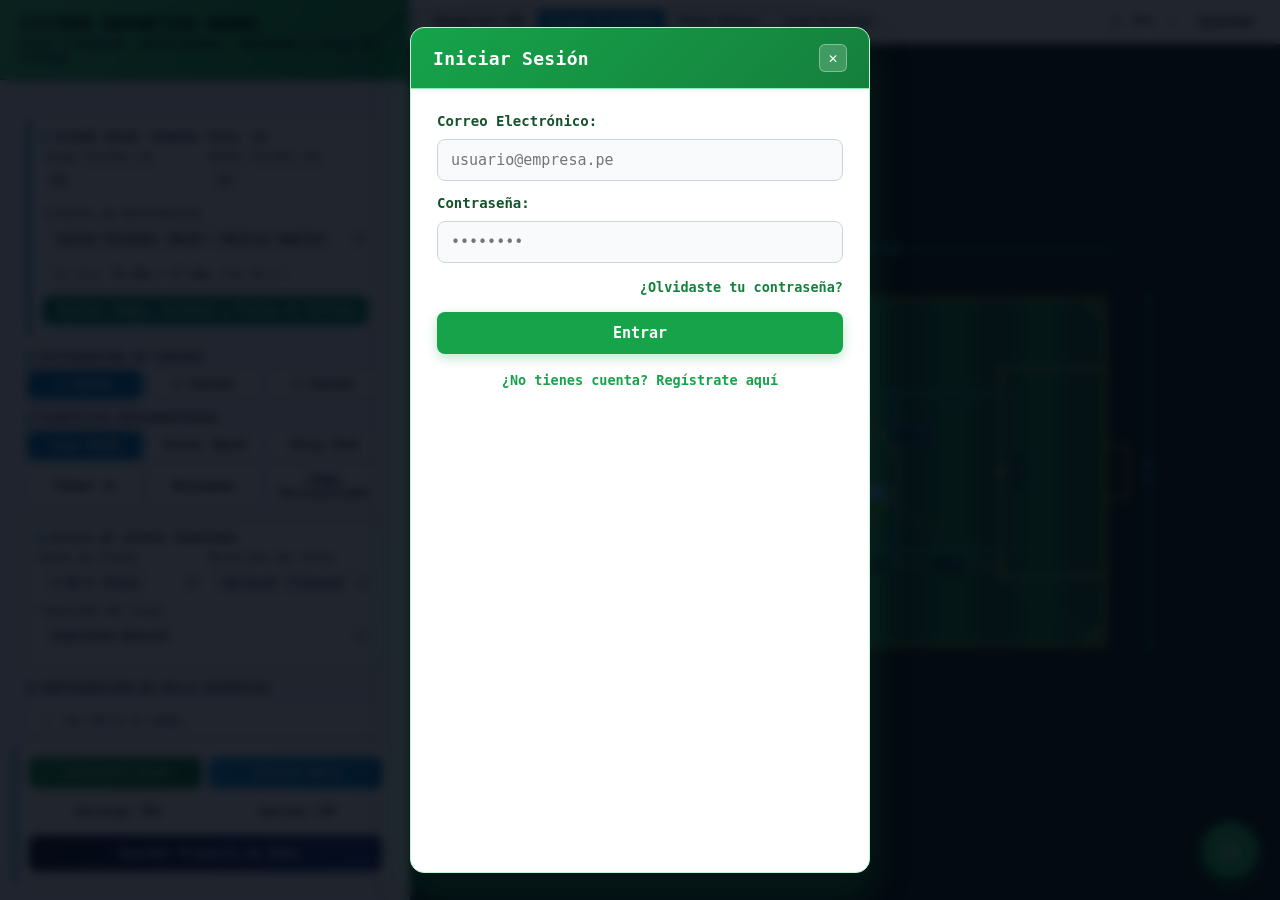
<file: index.html>
<!DOCTYPE html>
<html lang="es">
<head>
  <meta charset="UTF-8">
  <meta name="viewport" content="width=device-width, initial-scale=1.0, maximum-scale=5.0, viewport-fit=cover">
  <meta name="apple-mobile-web-app-capable" content="yes">
  <meta name="apple-mobile-web-app-status-bar-style" content="black-translucent">
  <meta name="mobile-web-app-capable" content="yes">
  <meta name="theme-color" content="#091e3a">
  <title>Plano Deportivo Profesional - Grass Franjeado y Replanteo</title>
  <link rel="stylesheet" href="styles.css">
</head>
<body>

  <!-- Barra de Configuración Lateral -->
  <aside>
<div class="header" style="flex-shrink: 0; background: linear-gradient(135deg, #4ade80 0%, #22c55e 55%, #16a34a 100%) !important; border-bottom: 1.5px solid #0f172a;">
      <h1 style="color: #020c07; font-weight: 900; letter-spacing: 0.3px;">SISTEMA DEPORTIVO BERRU</h1>
      <p style="color: #0f172a; font-weight: 600;">Grass franjeado, multicanchas, replanteo y cotas de trazado</p>
      <div id="user-session-bar" style="display: none; margin-top: 14px; padding: 10px 12px; background: #0f172a; border: 1px solid #334155; border-top: 1px solid #64748b; border-radius: 12px; align-items: center; justify-content: space-between; gap: 10px; box-shadow: 0 8px 20px -4px rgba(2, 6, 23, 0.45);">
        <div style="display: flex; align-items: center; gap: 11px; min-width: 0;">
          <div style="position: relative; flex-shrink: 0;">
            <div id="user-avatar-initials" style="width: 36px; height: 36px; border-radius: 10px; background: #ffffff; color: #021711; font-weight: 900; font-size: 13px; letter-spacing: 0.5px; display: flex; align-items: center; justify-content: center; border: 2px solid #4ade80; box-shadow: 0 2px 8px rgba(0, 0, 0, 0.3);">GB</div>
            <span title="Conectado a Neon DB" style="position: absolute; bottom: -2px; right: -2px; width: 10px; height: 10px; background: #4ade80; border: 2px solid #0f172a; border-radius: 50%; box-shadow: 0 0 8px #4ade80;"></span>
          </div>
          <div style="display: flex; flex-direction: column; min-width: 0; gap: 2px;">
            <span id="user-display-name" style="font-weight: 700; font-size: 12.5px; color: #ffffff; white-space: nowrap; overflow: hidden; text-overflow: ellipsis; text-transform: capitalize; letter-spacing: 0.15px;"></span>
            <div style="display: flex; align-items: center; gap: 6px;">
              <span style="font-size: 9px; font-weight: 800; letter-spacing: 0.6px; text-transform: uppercase; color: #010a07; background: #ffffff; padding: 1px 6px; border-radius: 4px;">SYSTEM-BERRU</span>
              <span style="font-size: 10px; color: #e2e8f0; font-weight: 500;">En línea</span>
            </div>
          </div>
        </div>
        <button type="button" onclick="cerrarSesionUsuario()" title="Cerrar sesión" style="background: #ffffff; color: #020617; border: 1px solid #cbd5e1; border-radius: 8px; padding: 6px 10px; font-size: 10.5px; font-weight: 800; cursor: pointer; display: flex; align-items: center; gap: 5px; flex-shrink: 0; transition: all 0.2s ease;" onmouseover="this.style.background='#ef4444'; this.style.color='#ffffff'; this.style.borderColor='#ef4444';" onmouseout="this.style.background='#ffffff'; this.style.color='#020617'; this.style.borderColor='#cbd5e1';">
          <svg width="12" height="12" viewBox="0 0 24 24" fill="none" stroke="currentColor" stroke-width="2.5" stroke-linecap="round" stroke-linejoin="round"><path d="M9 21H5a2 2 0 0 1-2-2V5a2 2 0 0 1 2-2h4"/><polyline points="16 17 21 12 16 7"/><line x1="21" y1="12" x2="9" y2="12"/></svg>
          <span>Salir</span>
        </button>
      </div>
    </div>
    <div class="content" style="background: #f8fafc;">

      <!-- Distribución de canchas -->
    <div class="content">
      <!-- Diseño desde Terreno Total -->
      <div class="sub-panel" style="background: #ecfdf5; border-color: #10b981;">
        <div class="section-title text-green" style="margin-top: 0;">Diseño desde Terreno Total (m)</div>
        <div class="input-row">
          <div class="form-group">
            <label for="terreno-largo">Largo Terreno (m)</label>
            <input type="number" id="terreno-largo" value="35" min="10" max="150" step="0.5">
          </div>
          <div class="form-group">
            <label for="terreno-ancho">Ancho Terreno (m)</label>
            <input type="number" id="terreno-ancho" value="27" min="8" max="120" step="0.5">
          </div>
        </div>
        <div class="form-group mt-6">
          <label for="terreno-modo">Criterio de Distribución</label>
          <select id="terreno-modo">
            <option value="estandar">Cancha Estándar 30x20 + Retiros Amplios</option>
            <option value="maximo">Maximizar Cancha (Retiro 1.50m + Sardinel)</option>
          </select>
        </div>
        <div id="terreno-info" style="font-size: 11px; color: #064e3b; background: #ffffff; padding: 6px 8px; border-radius: 6px; border: 1px dashed #34d399; margin: 6px 0; line-height: 1.45;">
          Terreno: <strong>35.00m × 27.00m</strong> (945.00 m²)
        </div>
        <button type="button" id="btn-aplicar-terreno" class="btn active" style="width: 100%; background: #059669; border-color: #059669; color: #ffffff;">
          Ajustar Campo, Sardinel y Postes al Terreno
        </button>
      </div>

      <!-- Distribución de canchas -->
      <div>
        <div class="section-title">Distribución de Canchas</div>
        <div class="btn-grid">
          <button class="btn active" id="btn-c1" onclick="setFieldsCount(1)">1 Cancha</button>
          <button class="btn" id="btn-c2" onclick="setFieldsCount(2)">2 Canchas</button>
          <button class="btn" id="btn-c3" onclick="setFieldsCount(3)">3 Canchas</button>
        </div>
      </div>

      <!-- Presets reglamentarios -->
      <div>
        <div class="section-title">Plantillas Reglamentarias</div>
        <div class="btn-grid">
          <button class="btn active" id="p-fulbito" onclick="applyPreset('fulbito')">Losa 30x20</button>
          <button class="btn" id="p-futsal" onclick="applyPreset('futsal')">Futsal 40x20</button>
          <button class="btn" id="p-voley" onclick="applyPreset('voley')">Vóley 18x9</button>
          <button class="btn" id="p-futbol11" onclick="applyPreset('futbol11')">Fútbol 11</button>
          <button class="btn" id="p-balonmano" onclick="applyPreset('balonmano')">Balonmano</button>
          <button class="btn" id="p-custom" onclick="applyPreset('custom')">Campo Personalizado</button>
        </div>
      </div>

      <!-- Personalización de Césped Franjeado -->
      <div id="section-grass-settings">
        <div class="section-title text-green">Estilo de Césped Franjeado</div>
        <div class="input-row">
          <div class="form-group">
            <label for="sel-grass-stripe">Ancho de Franja</label>
            <select id="sel-grass-stripe" onchange="updateGrassConfig()">
              <option value="2.5" selected>2.50 m (Fino)</option>
              <option value="3.0">3.00 m (Estándar)</option>
              <option value="4.0">4.00 m (Medio)</option>
              <option value="5.0">5.00 m (Ancho)</option>
            </select>
          </div>
          <div class="form-group">
            <label for="sel-grass-dir">Dirección del Corte</label>
            <select id="sel-grass-dir" onchange="updateGrassConfig()">
              <option value="vertical" selected>Vertical (Transversal)</option>
              <option value="horizontal">Horizontal (Longitudinal)</option>
            </select>
          </div>
        </div>
        <div class="form-group">
          <label for="sel-grass-tone">Tonalidad del Grass</label>
          <select id="sel-grass-tone" onchange="updateGrassConfig()">
            <option value="emerald" selected>Esmeralda Natural</option>
            <option value="lime">Verde Claro / Losa Césped</option>
            <option value="deep">Estadio Nocturno Oscuro</option>
          </select>
        </div>
      </div>

      <!-- SECCIÓN CONFIGURACIÓN Y VISTA DE MALLA DEPORTIVA -->
      <div>
        <div class="section-title">CONFIGURACIÓN DE MALLA DEPORTIVA</div>
        <div id="section-net-settings" class="sub-panel" style="background:#ffffff; border:1px solid #cbd5e1; padding:10px; border-radius:8px;">
          <label class="checkbox-inner-label" style="font-weight:700; color:#0f172a; margin-bottom:8px;">
            <input type="checkbox" id="chk-view-net" onchange="updateNetConfig()"> Ver Malla en Campo
          </label>
          
          <div class="input-row">
            <div class="form-group">
              <label>Malla Perimétrica (Calibre N°):</label>
              <select id="sel-net-gauge" onchange="updateNetConfig()">
                <option value="36">N° 36</option>
                <option value="72">N° 72</option>
                <option value="96" selected>N° 96</option>
                <option value="120">N° 120</option>
                <option value="180">N° 180</option>
                <option value="220">N° 220</option>
                <option value="360">N° 360 (Ultra Pesada)</option>
              </select>
            </div>
            <div class="form-group">
              <label>Malla de Techo (Calibre N°):</label>
              <select id="sel-net-roof-gauge" onchange="updateNetConfig()">
                <option value="26">N° 26</option>
                <option value="36" selected>N° 36</option>
                <option value="42">N° 42</option>
              </select>
            </div>
          </div>

          <div class="input-row mt-6">
            <div class="form-group">
              <label>Abertura de Coco (Pulgadas):</label>
              <select id="sel-net-coco" onchange="updateNetConfig()">
                <option value="12">12 Pulgadas</option>
                <option value="10" selected>10 Pulgadas</option>
                <option value="8">8 Pulgadas</option>
              </select>
            </div>
            <div class="form-group">
              <label>Altura Perímetro (m):</label>
              <input type="number" id="inp-net-height" value="6" step="0.5" oninput="updateNetConfig()">
            </div>
          </div>

          <div class="form-group mt-6">
            <label>Demasía Perimetral para Formar Cocos (%):</label>
            <div class="btn-grid" style="grid-template-columns: repeat(5, 1fr); gap: 4px;">
              <button type="button" class="btn" id="btn-pct-30" onclick="setNetSlack(0.30, 'btn-pct-30')">30%</button>
              <button type="button" class="btn" id="btn-pct-35" onclick="setNetSlack(0.35, 'btn-pct-35')">35%</button>
              <button type="button" class="btn active" id="btn-pct-40" onclick="setNetSlack(0.40, 'btn-pct-40')">40%</button>
              <button type="button" class="btn" id="btn-pct-45" onclick="setNetSlack(0.45, 'btn-pct-45')">45%</button>
              <button type="button" class="btn" id="btn-pct-50" onclick="setNetSlack(0.50, 'btn-pct-50')">50%</button>
            </div>
          </div>

          <div class="input-row mt-6">
            <div class="form-group">
              <label>Precio Perímetro (S/ por ml):</label>
              <input type="number" id="inp-net-price-linear" value="8.50" step="0.5" oninput="updateNetConfig()">
            </div>
            <div class="form-group">
              <label>Precio Techo (S/ por m²):</label>
              <input type="number" id="inp-net-price-roof" value="1.10" step="0.1" oninput="updateNetConfig()">
            </div>
          </div>
        </div>
      </div>

      <!-- Unión de Canchas en Campo Mayor -->
      <div id="section-join-fields">
        <div class="section-title text-amber">Unir Canchas en Campo Mayor</div>
        <label class="checkbox-item mb-8 bg-dark">
          <input type="checkbox" id="chk-join-fields" onchange="updateJoinState()">
          <span class="font-bold text-light">Superponer Trazado de Unión</span>
        </label>

        <div id="join-config">
          <div class="form-group">
            <label for="sel-join-mode">Tipo de Marcación de Unión</label>
            <select id="sel-join-mode" onchange="draw()">
              <option value="perimeter">Perímetro Envolvente Exterior</option>
              <option value="transversal-field" selected>Campo Mayor Completo (con Centro y Arcos)</option>
            </select>
          </div>

          <div>
            <label class="swatch-group-label">Color de Marcación de Unión</label>
            <div class="color-swatch-group">
              <div class="color-swatch-btn" id="jcol-white" onclick="setJoinColor('#ffffff', 'jcol-white')">
                <span class="color-circle bg-white"></span>
                <span class="color-name">Blanco</span>
              </div>
              <div class="color-swatch-btn" id="jcol-yellow" onclick="setJoinColor('#facc15', 'jcol-yellow')">
                <span class="color-circle bg-yellow"></span>
                <span class="color-name">Amarillo</span>
              </div>
              <div class="color-swatch-btn" id="jcol-blue" onclick="setJoinColor('#38bdf8', 'jcol-blue')">
                <span class="color-circle bg-blue"></span>
                <span class="color-name">Azul</span>
              </div>
              <div class="color-swatch-btn active" id="jcol-orange" onclick="setJoinColor('#fb923c', 'jcol-orange')">
                <span class="color-circle bg-orange"></span>
                <span class="color-name">Naranja</span>
              </div>
            </div>
          </div>
        </div>
      </div>

      <!-- Colores de Marcación -->
      <div>
        <div class="section-title">Color de Marcación Principal</div>
        <div class="color-swatch-group">
          <div class="color-swatch-btn" id="col-white" onclick="setFieldColor('#ffffff', 'col-white')">
            <span class="color-circle bg-white"></span>
            <span class="color-name">Blanco</span>
          </div>
          <div class="color-swatch-btn active" id="col-yellow" onclick="setFieldColor('#facc15', 'col-yellow')">
            <span class="color-circle bg-yellow"></span>
            <span class="color-name">Amarillo</span>
          </div>
          <div class="color-swatch-btn" id="col-blue" onclick="setFieldColor('#38bdf8', 'col-blue')">
            <span class="color-circle bg-blue"></span>
            <span class="color-name">Azul</span>
          </div>
          <div class="color-swatch-btn" id="col-orange" onclick="setFieldColor('#fb923c', 'col-orange')">
            <span class="color-circle bg-orange"></span>
            <span class="color-name">Naranja</span>
          </div>
        </div>

        <div class="section-title mt-10">Color de Trazado de Vóley</div>
        <div class="color-swatch-group">
          <div class="color-swatch-btn" id="vcol-white" onclick="setVoleyColor('#ffffff', 'vcol-white')">
            <span class="color-circle bg-white"></span>
            <span class="color-name">Blanco</span>
          </div>
          <div class="color-swatch-btn" id="vcol-yellow" onclick="setVoleyColor('#facc15', 'vcol-yellow')">
            <span class="color-circle bg-yellow"></span>
            <span class="color-name">Amarillo</span>
          </div>
          <div class="color-swatch-btn active" id="vcol-blue" onclick="setVoleyColor('#38bdf8', 'vcol-blue')">
            <span class="color-circle bg-blue"></span>
            <span class="color-name">Azul</span>
          </div>
          <div class="color-swatch-btn" id="vcol-orange" onclick="setVoleyColor('#fb923c', 'vcol-orange')">
            <span class="color-circle bg-orange"></span>
            <span class="color-name">Naranja</span>
          </div>
        </div>
      </div>

      <!-- Espesor de Líneas -->
      <div>
        <div class="section-title">Espesor de Líneas de Marcación</div>
        <div class="input-row">
          <div class="form-group">
            <label for="inp-line-w">Ancho de Trazado (cm)</label>
            <input type="number" id="inp-line-w" value="8" min="2" max="25" step="1" oninput="updateDims()">
          </div>
          <div class="form-group">
            <label for="sel-line-w">Valores Típicos</label>
            <select id="sel-line-w" onchange="applyLineWidthPreset(this.value)">
              <option value="5">5 cm (Vóley / Mínimo)</option>
              <option value="8" selected>8 cm (Losa / Futsal)</option>
              <option value="10">10 cm (Polideportivo)</option>
              <option value="12">12 cm (Fútbol 11 FIFA)</option>
            </select>
          </div>
        </div>
      </div>

      <!-- Dimensiones del Campo -->
      <div>
        <div class="section-title">Dimensiones del Campo (Metros)</div>
        <div class="input-row">
          <div class="form-group">
            <label for="inp-len">Largo de Juego (m)</label>
            <input type="number" id="inp-len" value="30" step="0.5" oninput="updateDims()">
          </div>
          <div class="form-group">
            <label for="inp-wid">Ancho de Juego (m)</label>
            <input type="number" id="inp-wid" value="20" step="0.5" oninput="updateDims()">
          </div>
        </div>

        <!-- Área Grande / Penal -->
        <div class="sub-panel">
          <label class="checkbox-inner-label">
            <input type="checkbox" id="chk-has-big-area" checked onchange="toggleAreaInputs()">
            <span class="font-bold text-accent">Área Grande / Penal</span>
          </label>
          <div id="wrap-big-area" class="input-row">
            <div class="form-group">
              <label for="inp-area-len">Profundidad (m)</label>
              <input type="number" id="inp-area-len" value="6.0" step="0.5" oninput="updateDims()">
            </div>
            <div class="form-group">
              <label for="inp-area-wid">Ancho Frontal (m)</label>
              <input type="number" id="inp-area-wid" value="12.0" step="0.5" oninput="updateDims()">
            </div>
          </div>
        </div>

        <!-- Área Chica / Meta -->
        <div class="sub-panel">
          <label class="checkbox-inner-label">
            <input type="checkbox" id="chk-has-small-area" onchange="toggleAreaInputs()">
            <span class="font-bold text-green">Área Chica / Meta (Fútbol 11 / Opcional)</span>
          </label>
          <div id="wrap-small-area" class="input-row hidden">
            <div class="form-group">
              <label for="inp-small-len">Profundidad Chica (m)</label>
              <input type="number" id="inp-small-len" value="5.5" step="0.5" oninput="updateDims()">
            </div>
            <div class="form-group">
              <label for="inp-small-wid">Ancho Frontal Chica (m)</label>
              <input type="number" id="inp-small-wid" value="18.32" step="0.5" oninput="updateDims()">
            </div>
          </div>
        </div>

        <!-- Arco de Penalización -->
        <div class="sub-panel">
          <label class="checkbox-inner-label">
            <input type="checkbox" id="chk-has-penalty-arc" onchange="togglePenaltyArcInputs()">
            <span class="font-bold text-amber">Arco de Penalización (Media Luna del Área)</span>
          </label>
          <div id="wrap-penalty-arc" class="input-row hidden">
            <div class="form-group">
              <label for="inp-penalty-arc-r">Radio del Arco (m)</label>
              <input type="number" id="inp-penalty-arc-r" value="9.15" step="0.25" oninput="updateDims()">
            </div>
            <div class="form-group">
              <label>Valores Típicos</label>
              <select onchange="document.getElementById('inp-penalty-arc-r').value=this.value; updateDims();">
                <option value="9.15" selected>9.15 m (Fútbol 11 FIFA)</option>
                <option value="6.00">6.00 m (Futsal / Cancha 7)</option>
                <option value="5.00">5.00 m (Losa / Reducido)</option>
                <option value="3.00">3.00 m (Proporcional chico)</option>
              </select>
            </div>
          </div>
        </div>

        <!-- Penal y Centro -->
        <div class="input-row mt-6">
          <div class="form-group">
            <label for="inp-penal">Punto Penal (m)</label>
            <input type="number" id="inp-penal" value="6.0" step="0.5" oninput="updateDims()">
          </div>
          <div class="form-group">
            <label for="inp-circ">Radio Rotonda Centro (m)</label>
            <input type="number" id="inp-circ" value="3.0" step="0.5" oninput="updateDims()">
          </div>
        </div>
        <div class="input-row">
          <div class="form-group">
            <label for="inp-goal-w">Ancho Arco/Portería (m)</label>
            <input type="number" id="inp-goal-w" value="3.0" step="0.2" oninput="updateDims()">
          </div>
          <div class="form-group">
            <label for="inp-corner-r">Radio Córner (m)</label>
            <input type="number" id="inp-corner-r" value="1.0" step="0.1" oninput="updateDims()">
          </div>
        </div>
        <div class="form-group hidden" id="group-gap">
          <label for="inp-gap">Pasillo de División entre Canchas (m)</label>
          <input type="number" id="inp-gap" value="3.0" step="0.5" oninput="updateDims()">
        </div>

        <!-- CONFIGURACIÓN DE SARDINEL Y RETIROS DIFERENCIADOS -->
        <div class="sub-panel mt-6">
          <label class="checkbox-inner-label">
            <input type="checkbox" id="chk-has-sardinel" onchange="updateDims()">
            <span class="font-bold text-accent">Sardinel y Retiro Perimetral (Grass Total)</span>
          </label>
          <div id="wrap-sardinel" class="input-row mt-6" style="display: none; grid-template-columns: 1fr 1fr 1fr;">
            <div class="form-group">
              <label for="inp-sardinel-sep-fondos">Fondos/Arcos (m)</label>
              <input type="number" id="inp-sardinel-sep-fondos" value="2.00" step="0.1" min="0" oninput="updateDims()" title="Retiro detrás de las porterías">
            </div>
            <div class="form-group">
              <label for="inp-sardinel-sep-laterales">Laterales/Bandas (m)</label>
              <input type="number" id="inp-sardinel-sep-laterales" value="1.00" step="0.1" min="0" oninput="updateDims()" title="Retiro a los costados">
            </div>
            <div class="form-group">
              <label for="inp-sardinel-w">Ancho Sardinel (cm)</label>
              <input type="number" id="inp-sardinel-w" value="15" step="1" min="5" oninput="updateDims()" title="Espesor del sardinel de concreto">
            </div>
          </div>
        </div>
      </div>
<!-- CONFIGURACIÓN DE POSTES PERIMETRALES (BORDE EXT. SARDINEL) -->
      <div class="sub-panel mt-6">
        <label class="checkbox-inner-label">
          <input type="checkbox" id="chk-activar-postes">
          <span class="font-bold text-accent">Postes Perimetrales (Borde Ext. Sardinel)</span>
        </label>
        <div id="controles-postes-detalle" style="display: none; margin-top: 8px; border-top: 1px solid #e2e8f0; padding-top: 8px;">
          <div class="input-row">
            <div class="form-group">
              <label for="poste-mat">Material</label>
              <select id="poste-mat">
                <option value="fierro">Fierro (Negro)</option>
                <option value="concreto">Concreto (Blanco)</option>
              </select>
            </div>
            <div class="form-group">
              <label for="poste-med">Medida del Poste</label>
              <select id="poste-med"></select>
            </div>
          </div>

          <div class="input-row mt-6">
            <div class="form-group">
              <label for="poste-sep-largo">Separación Largo (m)</label>
              <input type="number" id="poste-sep-largo" value="3.00" min="0.5" max="50" step="0.05" placeholder="Ej: 3.00">
            </div>
            <div class="form-group">
              <label for="poste-sep-ancho">Separación Ancho (m)</label>
              <input type="number" id="poste-sep-ancho" value="3.00" min="0.5" max="50" step="0.05" placeholder="Ej: 2.70">
            </div>
          </div>

          <div id="resumen-postes-sardinel" style="background: #f8fafc; border: 1px dashed #64748b; border-radius: 6px; padding: 7px 9px; font-size: 11px; color: #1e293b; margin-top: 6px; line-height: 1.45;"></div>
        </div>
      </div>
      <!-- Trazado de Vóley -->
      <div>
        <div class="section-title">Polideportivo / Cancha de Vóley</div>
        <label class="checkbox-item">
          <input type="checkbox" id="chk-voley" checked onchange="updateDims()">
          <span>Superponer Vóley (Líneas 3.00 y 6.00)</span>
        </label>
        <div id="voley-config" class="mt-6">
          <div class="input-row">
            <div class="form-group">
              <label for="inp-voley-len">Largo Vóley (m)</label>
              <input type="number" id="inp-voley-len" value="18" step="1" oninput="updateDims()">
            </div>
            <div class="form-group">
              <label for="inp-voley-wid">Ancho Vóley (m)</label>
              <input type="number" id="inp-voley-wid" value="9" step="1" oninput="updateDims()">
            </div>
          </div>
          <div class="form-group">
            <label for="inp-voley-atk">Línea de Ataque desde Red (m)</label>
            <input type="number" id="inp-voley-atk" value="3.0" step="0.5" oninput="updateDims()">
          </div>
        </div>
      </div>

      <!-- Capas de Cotas Visibles -->
      <div>
        <div class="section-title">Visibilidad de Cotas y Replanteo</div>
        <div class="checkbox-stack">
          <label class="checkbox-item">
            <input type="checkbox" id="chk-ext-dims" checked onchange="draw()">
            <span>Cadenas Exteriores (Largo y Ancho)</span>
          </label>
          <label class="checkbox-item">
            <input type="checkbox" id="chk-line-dim" checked onchange="draw()">
            <span class="font-bold text-accent">Cota de Espesor de Línea (en Campo)</span>
          </label>
          <label class="checkbox-item">
            <input type="checkbox" id="chk-area-dims" checked onchange="draw()">
            <span>Cotas de Área Grande (Prof., Ancho y Penal)</span>
          </label>
          <label class="checkbox-item">
            <input type="checkbox" id="chk-small-area-dims" checked onchange="draw()">
            <span>Cotas de Área Chica (Prof. y Ancho)</span>
          </label>
          <label class="checkbox-item">
            <input type="checkbox" id="chk-pen-arc-dims" checked onchange="draw()">
            <span>Cota de Arco de Penalización (Radio R)</span>
          </label>
          <label class="checkbox-item">
            <input type="checkbox" id="chk-goal-dims" checked onchange="draw()">
            <span>Cota de Abertura de Arco</span>
          </label>
          <label class="checkbox-item">
            <input type="checkbox" id="chk-corner-dims" checked onchange="draw()">
            <span>Cota de Tiro de Esquina (Córner)</span>
          </label>
          <label class="checkbox-item">
            <input type="checkbox" id="chk-rot-dims" checked onchange="draw()">
            <span>Cota de Rotonda Central (Radio)</span>
          </label>
          <label class="checkbox-item">
            <input type="checkbox" id="chk-voley-dims" checked onchange="draw()">
            <span>Cotas de Vóley (3.00, 6.00 y 9.00)</span>
          </label>
          <label class="checkbox-item">
            <input type="checkbox" id="chk-diag" checked onchange="draw()">
            <span>Diagonal de Replanteo (Escuadra)</span>
          </label>
        </div>
      </div>

      <!-- Cómputos Métricos -->
      <div>
        <div class="section-title">Cómputo Métrico Automático</div>
        <div class="metrics">
          <div class="metric-box">
            <div>ÁREA TOTAL GRASS</div>
            <div id="met-area">600.00 m²</div>
          </div>
          <div class="metric-box">
            <div>PERÍMETRO SARDINEL</div>
            <div id="met-perim">100.00 m</div>
          </div>
          <div class="metric-box">
            <div>DIAGONAL UNITARIA</div>
            <div id="met-diag">36.06 m</div>
          </div>
          <div class="metric-box">
            <div>PINTURA LINEAL</div>
            <div id="met-paint">201.3 m</div>
          </div>
          <div class="metric-box col-span-2">
            <div>ÁREA DE PINTURA (ANCHO LÍNEA)</div>
            <div id="met-paint-area" class="text-green">16.10 m²</div>
          </div>
        </div>
      </div>
    </div>

    <!-- Botones de Acción -->
    <div class="actions" style="padding: 12px 14px; background: #f8fafc; border-top: 1px solid #e2e8f0; display: flex; flex-direction: column; gap: 8px;">
      
      <!-- Grupo 1: Cotizaciones Comerciales -->
      <div style="display: grid; grid-template-columns: 1fr 1fr; gap: 7px;">
        <button type="button" class="btn-action quotation-btn" onclick="openQuotationModal()" style="margin: 0; padding: 9px 8px; font-size: 11px; font-weight: 700; border-radius: 7px; background: linear-gradient(135deg, #16a34a, #15803d); color: #ffffff; border: none; box-shadow: 0 2px 5px rgba(22, 163, 74, 0.28); display: flex; align-items: center; justify-content: center; gap: 5px; cursor: pointer;">
          <span></span><span>Cotización Grass</span>
        </button>
        <button type="button" class="btn-action net-btn" onclick="openNetQuotationModal()" style="margin: 0; padding: 9px 8px; font-size: 11px; font-weight: 700; border-radius: 7px; background: linear-gradient(135deg, #0ea5e9, #0284c7); color: #ffffff; border: none; box-shadow: 0 2px 5px rgba(14, 165, 233, 0.28); display: flex; align-items: center; justify-content: center; gap: 5px; cursor: pointer;">
          <span></span><span>Cotizar Malla</span>
        </button>
      </div>

      <!-- Grupo 2: Exportación de Planos -->
      <div style="display: grid; grid-template-columns: 1fr 1fr; gap: 7px;">
        <button type="button" class="btn-action primary" onclick="downloadImage()" style="margin: 0; padding: 8px; font-size: 11px; font-weight: 600; border-radius: 7px; background: #ffffff; color: #0f172a; border: 1px solid #cbd5e1; box-shadow: 0 1px 2px rgba(0, 0, 0, 0.05); display: flex; align-items: center; justify-content: center; gap: 5px; cursor: pointer;">
          <span></span><span>Descargar PNG</span>
        </button>
        <button type="button" class="btn-action secondary" onclick="printCleanPdf()" style="margin: 0; padding: 8px; font-size: 11px; font-weight: 600; border-radius: 7px; background: #ffffff; color: #0f172a; border: 1px solid #cbd5e1; box-shadow: 0 1px 2px rgba(0, 0, 0, 0.05); display: flex; align-items: center; justify-content: center; gap: 5px; cursor: pointer;">
          <span></span><span>Imprimir PDF</span>
        </button>
      </div>

      <!-- Grupo 3: Acción Principal en la Nube (Neon PostgreSQL) -->
      <button type="button" class="btn-action" onclick="guardarProyectoPrompt()" style="width: 100%; margin: 0; padding: 10px 12px; font-size: 12px; font-weight: 700; letter-spacing: 0.3px; border-radius: 8px; background: linear-gradient(135deg, #0f172a, #1e3a8a); color: #ffffff; border: 1px solid rgba(56, 189, 248, 0.45); box-shadow: 0 4px 10px rgba(15, 23, 42, 0.25); display: flex; align-items: center; justify-content: center; gap: 7px; cursor: pointer;">
        <span></span><span>Guardar Proyecto en Nube</span>
      </button>

    </div>
  </aside>
  <!-- Lienzo Principal -->
  <main>
    <div class="top-toolbar">
      <div class="theme-toggle">
        <button class="theme-btn" id="th-cad" onclick="setTheme('cad')">Blueprint CAD</button>
        <button class="theme-btn active" id="th-grass" onclick="setTheme('grass')">Césped Franjeado</button>
        <button class="theme-btn" id="th-light" onclick="setTheme('light')">Plano Blanco</button>
        <button class="theme-btn" id="th-court" onclick="setTheme('court')">Losa Acrílica</button>
      </div>
      <div class="zoom-ctrls">
        <button class="zoom-btn" onclick="zoomIn()">+</button>
        <span id="zoom-val">100%</span>
        <button class="zoom-btn" onclick="zoomOut()">-</button>
        <button class="zoom-btn btn-auto" onclick="resetFit()">Ajustar</button>
      </div>
    </div>

    <div class="canvas-container" id="container">
      <canvas id="cv"></canvas>
    </div>
  </main>

  <!-- MODAL DE AUTENTICACIÓN / CREAR USUARIO / RECUPERAR CLAVE (CON PALABRA SECRETA) -->
  <div id="modal-auth" class="modal-overlay">
    <div class="modal-window" style="max-width: 460px; border-radius: 14px; overflow: hidden; background: #ffffff; border: 1px solid #bbf7d0; box-shadow: 0 20px 40px rgba(20, 83, 45, 0.25);">
      <div class="modal-bar" style="background: linear-gradient(135deg, #16a34a 0%, #15803d 100%); padding: 16px 22px; border-bottom: 1px solid #86efac;">
        <h2 id="auth-title" style="color: #ffffff; font-size: 18px; font-weight: 800; letter-spacing: 0.3px; margin: 0;">Iniciar Sesión</h2>
        <button class="btn-close-quote" onclick="closeAuthModal()" style="color: #ffffff; background: rgba(255,255,255,0.18); border: 1px solid rgba(255,255,255,0.35); font-size: 15px; border-radius: 6px;">✕</button>
      </div>

      <!-- VISTA 1: LOGIN Y REGISTRO -->
      <div id="auth-main-view" style="padding: 24px 26px; background: #ffffff;">
        <div id="auth-name-group" class="form-group" style="display: none; margin-bottom: 14px;">
          <label style="display: block; color: #14532d; font-size: 14px; font-weight: 700; margin-bottom: 6px;">Nombre Completo:</label>
          <input type="text" id="auth-name" class="tbl-input" placeholder="Ej: Juan Pérez" style="width: 100%; font-size: 15px; padding: 11px 13px; height: auto; border-radius: 8px; border: 1px solid #cbd5e1; background: #f8fafc; color: #0f172a;">
        </div>
        <div class="form-group" style="margin-bottom: 14px;">
          <label style="display: block; color: #14532d; font-size: 14px; font-weight: 700; margin-bottom: 6px;">Correo Electrónico:</label>
          <input type="email" id="auth-email" class="tbl-input" placeholder="usuario@empresa.pe" style="width: 100%; font-size: 15px; padding: 11px 13px; height: auto; border-radius: 8px; border: 1px solid #cbd5e1; background: #f8fafc; color: #0f172a;">
        </div>
        <div class="form-group" style="margin-bottom: 14px;">
          <label style="display: block; color: #14532d; font-size: 14px; font-weight: 700; margin-bottom: 6px;">Contraseña:</label>
          <input type="password" id="auth-pass" class="tbl-input" placeholder="••••••••" style="width: 100%; font-size: 15px; padding: 11px 13px; height: auto; border-radius: 8px; border: 1px solid #cbd5e1; background: #f8fafc; color: #0f172a;">
        </div>
        <!-- Campo visible solo al registrarse -->
        <div id="auth-secret-group" class="form-group" style="display: none; margin-bottom: 14px;">
          <label style="display: block; color: #14532d; font-size: 14px; font-weight: 700; margin-bottom: 6px;">Palabra Secreta (para recuperar clave):</label>
          <input type="text" id="auth-secret" class="tbl-input" placeholder="Ej: nombre de mascota o ciudad" style="width: 100%; font-size: 15px; padding: 11px 13px; height: auto; border-radius: 8px; border: 1px solid #cbd5e1; background: #f8fafc; color: #0f172a;">
        </div>

        <div id="forgot-pass-wrap" style="text-align: right; margin-top: 6px; margin-bottom: 16px;">
          <a href="javascript:void(0)" onclick="abrirVistaRecuperar()" style="color: #15803d; font-size: 13.5px; font-weight: 700; text-decoration: none;">
            ¿Olvidaste tu contraseña?
          </a>
        </div>

        <div style="display: flex; gap: 10px; margin-top: 14px;">
          <button type="button" class="btn-action primary" id="btn-auth-submit" onclick="submitAuthForm()" style="flex: 1; background: #16a34a; color: #ffffff; border: none; font-size: 15px; font-weight: 800; padding: 12px; border-radius: 8px; cursor: pointer; box-shadow: 0 4px 12px rgba(22, 163, 74, 0.28);">Entrar</button>
        </div>
        <div style="text-align: center; margin-top: 16px;">
          <a href="javascript:void(0)" id="toggle-auth-link" onclick="toggleAuthMode()" style="color: #16a34a; font-size: 13.5px; font-weight: 700; text-decoration: none;">¿No tienes cuenta? Regístrate aquí</a>
        </div>
      </div>

      <!-- VISTA 2: RECUPERAR CONTRASEÑA CON PALABRA SECRETA -->
      <div id="auth-recover-view" style="display: none; padding: 24px 26px; background: #ffffff;">
        <p style="font-size: 13.5px; line-height: 1.45; color: #14532d; background: #f0fdf4; border: 1px solid #bbf7d0; padding: 12px 14px; border-radius: 8px; margin: 0 0 16px 0;">
          Valida tu identidad ingresando tu correo y la <strong>palabra secreta</strong> que registraste.
        </p>
        <div class="form-group" style="margin-bottom: 14px;">
          <label style="display: block; color: #14532d; font-size: 14px; font-weight: 700; margin-bottom: 6px;">Correo Electrónico Registrado:</label>
          <input type="email" id="rec-email" class="tbl-input" placeholder="usuario@empresa.pe" style="width: 100%; font-size: 15px; padding: 11px 13px; height: auto; border-radius: 8px; border: 1px solid #cbd5e1; background: #f8fafc; color: #0f172a;">
        </div>
        <div class="form-group" style="margin-bottom: 14px;">
          <label style="display: block; color: #14532d; font-size: 14px; font-weight: 700; margin-bottom: 6px;">Palabra Secreta:</label>
          <input type="text" id="rec-secret" class="tbl-input" placeholder="Ingresa tu palabra secreta" style="width: 100%; font-size: 15px; padding: 11px 13px; height: auto; border-radius: 8px; border: 1px solid #cbd5e1; background: #f8fafc; color: #0f172a;">
        </div>
        <div class="form-group" style="margin-bottom: 16px;">
          <label style="display: block; color: #14532d; font-size: 14px; font-weight: 700; margin-bottom: 6px;">Nueva Contraseña (mín. 6 caracteres):</label>
          <input type="password" id="rec-new-pass" class="tbl-input" placeholder="••••••••" style="width: 100%; font-size: 15px; padding: 11px 13px; height: auto; border-radius: 8px; border: 1px solid #cbd5e1; background: #f8fafc; color: #0f172a;">
        </div>

        <div style="display: flex; gap: 10px; margin-top: 16px;">
          <button type="button" class="btn-action primary" id="btn-recover-submit" onclick="submitRecoverForm()" style="flex: 1; background: #16a34a; color: #ffffff; border: none; font-size: 15px; font-weight: 800; padding: 12px; border-radius: 8px; cursor: pointer; box-shadow: 0 4px 12px rgba(22, 163, 74, 0.28);">Validar y Actualizar</button>
        </div>
        <div style="text-align: center; margin-top: 16px;">
          <a href="javascript:void(0)" onclick="volverVistaLogin()" style="color: #15803d; font-size: 13.5px; font-weight: 700; text-decoration: none;">← Volver a Iniciar Sesión</a>
        </div>
      </div>
    </div>
  </div>
  <!-- MODAL DE COTIZACIÓN DE GRASS / PRINCIPAL (100% EDITABLE, MULTI-FILA Y AUTO-EXPANSIÓN) -->
  <div id="modal-quotation" class="modal-overlay">
    <div class="modal-window">
      <div class="modal-bar">
        <div class="modal-title-group">
          <h2>📄 Formato de Cotización (Plantilla en Blanco Editable)</h2>
          <span class="modal-hint">Ingresa o edita los datos directamente sobre los campos. Los totales se calcularán de inmediato.</span>
        </div>
        <div class="modal-bar-actions">
          <button class="btn-tool-quote" onclick="addQuoteRow()"> Fila</button>
          <button class="btn-tool-quote secondary" onclick="clearQuotationFields()"> Limpiar</button>
          <button class="btn-print-quote" onclick="printQuotationOnly()"> Imprimir</button>
          <button class="btn-close-quote" onclick="closeQuotationModal()">✕</button>
        </div>
      </div>

      <div class="quote-sheet-wrapper">
        <div class="quote-paper" id="quote-printable">
          <div class="quote-header-shape"></div>

          <div class="quote-header-content">
            <div class="quote-brand">
              <div class="brand-badge" id="logo-badge" onclick="document.getElementById('input-logo-file').click()" title="Haz clic para subir tu propio logo" style="cursor: pointer;">
                <div id="badge-default-text">
                  <span class="badge-sub">TECNOLOGÍA PARA EL DEPORTE</span>
                  <span class="badge-main">Romero Castillo grass</span>
                  <span class="badge-country">PERÚ</span>
                </div>
                <img id="badge-custom-img" style="display: none; max-width: 100%; max-height: 52px; object-fit: contain;" alt="Logo" />
                <input type="file" id="input-logo-file" accept="image/*" style="display: none;" onchange="cargarLogoCotizacion(event)">
              </div>
            </div>

            <div class="quote-company-info">
              <input type="text" class="edit-ghost text-right bold" value="Mz. M Lt. E10 - Residencial Los Sauces" placeholder="Dirección...">
              <input type="text" class="edit-ghost text-right" value="Puente Piedra - Lima, Perú" placeholder="Ciudad, País...">
              <input type="text" class="edit-ghost text-right company-url" value="www.tecnograssperu.com" placeholder="Web...">
              <input type="text" class="edit-ghost text-right" value="+51 483 7366 / +51 955 241 191" placeholder="Teléfonos...">
              <input type="text" class="edit-ghost text-right" value="ventas@tecnograssperu.com" placeholder="Correo...">
            </div>
          </div>

          <div class="quote-meta-row">
            <div class="meta-dates-band">
              <div class="meta-input-wrap">
                <label>Fecha:</label>
                <input type="text" id="q-date" class="edit-band" placeholder="DD/MM/AAAA">
              </div>
              <div class="meta-input-wrap">
                <label>Cotización N°:</label>
                <input type="text" id="q-code" class="edit-band" value="ITPDEP-2303211048" placeholder="Ej: ITPDEP-2303211048">
              </div>
            </div>
            <div class="meta-title">COTIZACIÓN</div>
          </div>

          <div class="quote-parties-grid">
            <div class="party-col">
              <div class="party-lbl">Cotizado a:</div>
              <input type="text" class="edit-underlined font-bold" placeholder="Municipalidad / Empresa / Cliente...">
              <input type="text" class="edit-underlined" placeholder="Lugar / Dirección de entrega...">
              <input type="text" class="edit-underlined" placeholder="RUC / DNI / Contacto...">
            </div>
            <div class="party-col">
              <div class="party-lbl">Cotizado por:</div>
              <input type="text" class="edit-underlined font-bold" placeholder="Asesor Comercial...">
              <input type="text" class="edit-underlined" placeholder="Correo...">
              <input type="text" class="edit-underlined" placeholder="Celular / WhatsApp...">
            </div>
            <div class="party-sample">
              <div class="sample-box">
                <div class="sample-grass-view">
                  <div class="grass-fiber g1"></div>
                  <div class="grass-fiber g2"></div>
                  <div class="grass-fiber g1"></div>
                  <div class="grass-fiber g2"></div>
                  <div class="grass-fiber g1"></div>
                </div>
                <span>Muestra Grass 50mm</span>
              </div>
            </div>
          </div>

          <div class="quote-dims-box">
            <div class="dim-item">
              <span class="d-title">Ancho Total (Grass):</span>
              <input type="text" id="q-dim-wid" class="edit-dim" placeholder="20.00 m">
            </div>
            <div class="dim-item">
              <span class="d-title">Largo Total (Grass):</span>
              <input type="text" id="q-dim-len" class="edit-dim" placeholder="30.00 m">
            </div>
            <div class="dim-item dim-total">
              <span class="d-title">Área Total Cubierta:</span>
              <input type="text" id="q-dim-area" class="edit-dim font-bold text-white" placeholder="600.00 m²">
            </div>
          </div>

          <!-- TABLA EDITABLE CON PARTIDAS DE GRASS -->
          <table class="quote-table" id="quote-items-table">
            <thead>
              <tr>
                <th style="width: 11%;">Cantidad</th>
                <th style="width: 15%;">Modelo / Ítem</th>
                <th style="width: 40%;">Descripción Técnica Detallada</th>
                <th style="width: 10%;">Peso / Med.</th>
                <th style="width: 11%;">Prec. Uni ($)</th>
                <th style="width: 11%;">Importe Total</th>
                <th style="width: 2%; text-align: center;"></th>
              </tr>
            </thead>
            <tbody id="quote-tbody">
              <!-- Filas editables generadas dinámicamente -->
            </tbody>
          </table>

          <div class="quote-footer-grid">
            <div class="bcp-bank-card">
              <div class="bcp-logo-badge">
                <span class="bcp-bars">››</span> BCP
              </div>
              <div class="bcp-details">
                <div class="bcp-line">
                  <strong>CUENTA CORRIENTE BCP Soles N°:</strong>
                  <input type="text" class="edit-ghost bold" value="191-2516594-0-40">
                </div>
                <div class="bcp-line">
                  <strong>CUENTA CORRIENTE BCP Dólares N°:</strong>
                  <input type="text" class="edit-ghost bold" value="191-2516611-1-22">
                </div>
                <div class="bcp-titular">
                  <strong>Titular:</strong>
                  <input type="text" class="edit-ghost" value="Importaciones Tecnograss Perú S.A.C.">
                </div>
              </div>
            </div>

            <div class="quote-totals-box">
              <div class="tot-row">
                <span>SUB-TOTAL</span>
                <div class="tot-val-wrap">$ <input type="number" id="inp-q-subtotal" class="tot-edit" step="0.01" placeholder="0.00" oninput="calcQuotationTotalsManual()"></div>
              </div>
              <div class="tot-row">
                <span>I.G.V. (18%)</span>
                <div class="tot-val-wrap">$ <input type="number" id="inp-q-igv" class="tot-edit" step="0.01" placeholder="0.00" oninput="calcQuotationTotalsManual()"></div>
              </div>
              <div class="tot-row tot-highlight">
                <span>TOTAL</span>
                <div class="tot-val-wrap">$ <input type="number" id="inp-q-total-usd" class="tot-edit text-white bold" step="0.01" placeholder="0.00"></div>
              </div>
              <div class="tot-row tot-tc">
                <span>TIPO DE CAMBIO</span>
                <div class="tot-val-wrap">S/ <input type="number" id="inp-q-tc" class="tot-edit" step="0.01" value="3.70" oninput="calcQuotationTotals()"></div>
              </div>
              <div class="tot-row tot-soles">
                <span>TOTAL</span>
                <div class="tot-val-wrap">S/ <input type="number" id="inp-q-total-pen" class="tot-edit text-green bold" step="0.01" placeholder="0.00"></div>
              </div>
            </div>
          </div>

          <div class="quote-validity-bar">
            <span>Cotización válida hasta:</span>
            <input type="text" class="edit-validity" placeholder="DD/MM/AAAA (Ej: 22/04/2026)">
          </div>

          <div class="quote-gifts-footer">
            <input type="text" class="edit-ghost bold text-dark" value="Obsequios de Tecnograss Peru">
            <textarea class="edit-textarea-gifts" rows="2" placeholder="Chalecos Deportivos, Pelotas, Banner publicitarios..."></textarea>
          </div>
        </div>
      </div>
    </div>
  </div>

  <!-- MODAL DE COTIZACIÓN DE MALLA DEPORTIVA (7 COLUMNAS Y AUTO-EXPANSIÓN) -->
  <div id="modal-net-quotation" class="modal-overlay">
    <div class="modal-window">
      <div class="modal-bar">
        <div class="modal-title-group">
          <h2>COTIZACIÓN DE SISTEMA DE REDES Y MALLAS DE PROTECCIÓN</h2>
          <span class="modal-hint">Formato técnico editable: mallas perimetrales (ml), techo (m²), postes, cables y accesorios</span>
        </div>
        <div class="modal-bar-actions">
          <button class="btn-tool-quote" onclick="addNetQuoteRow()"> Fila</button>
          <button class="btn-tool-quote secondary" onclick="clearNetQuotationFields()">Limpiar</button>
          <button class="btn-print-quote" onclick="printNetQuotationOnly()">Imprimir</button>
          <button class="btn-close-quote" onclick="closeNetQuotationModal()">✕</button>
        </div>
      </div>
      <div class="quote-sheet-wrapper">
        <div class="quote-paper" id="net-quote-printable">
          <div class="quote-header-shape" style="background: linear-gradient(135deg, #0284c7 0%, #0369a1 100%);"></div>
          
          <div class="quote-header-content">
            <div class="brand-badge" id="net-logo-badge" onclick="document.getElementById('input-net-logo-file').click()" title="Haz clic para subir tu propio logo" style="background: linear-gradient(180deg, #0369a1 0%, #082f49 100%); border-color: #38bdf8; cursor: pointer;">
              <div id="net-badge-default-text">
                <span class="badge-sub">COBERTURA & PROTECCIÓN</span>
                <span class="badge-main">SISTEMAS DE MALLAS</span>
                <span class="badge-country">PERÚ</span>
              </div>
              <img id="net-badge-custom-img" style="display: none; max-width: 100%; max-height: 52px; object-fit: contain;" alt="Logo" />
              <input type="file" id="input-net-logo-file" accept="image/*" style="display: none;" onchange="cargarLogoCotizacionMalla(event)">
            </div>
            <div class="quote-company-info">
              <input type="text" class="edit-ghost text-right bold" value="Mz. M Lt. 24 Los Cedros" placeholder="Dirección..." />
              <input type="text" class="edit-ghost text-right" value="Piura, Perú" placeholder="Ciudad, País..." />
              <input type="text" class="edit-ghost text-right company-url" value="ventas@mallasdeportivas.pe" placeholder="Web..." />
              <input type="text" class="edit-ghost text-right" value="+51 987 654 321" placeholder="Teléfono..." />
            </div>
          </div>

          <div class="quote-meta-row">
            <div class="meta-dates-band" style="background: #0c4a6e;">
              <div class="meta-input-wrap">
                <label>Fecha:</label>
                <input type="text" id="net-q-date" class="edit-band" style="width: 85px;" placeholder="DD/MM/AAAA" />
              </div>
              <div class="meta-input-wrap">
                <label>Cotización N°:</label>
                <input type="text" class="edit-band" value="COT-MAL-2026-001" style="width: 130px;" />
              </div>
            </div>
            <h1 class="meta-title">COTIZACIÓN</h1>
          </div>

          <!-- Datos del cliente editables -->
          <div class="quote-parties-grid">
            <div class="party-col">
              <div class="party-lbl">Cotizado a:</div>
              <input type="text" class="edit-underlined font-bold" placeholder="Municipalidad / Empresa / Cliente...">
              <input type="text" class="edit-underlined" placeholder="Lugar / Dirección de instalación...">
              <input type="text" class="edit-underlined" placeholder="RUC / DNI / Contacto...">
            </div>
            <div class="party-col">
              <div class="party-lbl">Cotizado por:</div>
              <input type="text" class="edit-underlined font-bold" placeholder="Especialista en Redes Deportivas...">
              <input type="text" class="edit-underlined" placeholder="Correo...">
              <input type="text" class="edit-underlined" placeholder="Celular / WhatsApp...">
            </div>
            <div class="party-sample">
              <div class="sample-box" style="background:#f0f9ff; color:#0369a1; border-color:#bae6fd;">
                <div style="font-size:16px; margin-bottom:2px;">🕸️</div>
                <span>Mallas con Filtro UV Certificado</span>
              </div>
            </div>
          </div>

          <!-- Indicadores de dimensiones técnicas -->
          <div class="quote-dims-box">
            <div class="dim-item"><span class="d-title">Perímetro Sardinel:</span> <input type="text" id="net-q-perim" class="edit-dim" readonly></div>
            <div class="dim-item"><span class="d-title">Techo Final:</span> <input type="text" id="net-q-roof-area" class="edit-dim" readonly></div>
            <div class="dim-item"><span class="d-title">Perímetro con Demasía:</span> <input type="text" id="net-q-side-area" class="edit-dim" readonly></div>
            <div class="dim-item dim-total" style="background: #0284c7;"><span class="d-title">Total Presupuesto:</span> <input type="text" id="net-q-total-area" class="edit-dim" readonly></div>
          </div>

          <!-- Tabla técnica de partidas editable con 7 columnas -->
          <table class="quote-table">
            <thead>
              <tr>
                <th style="width: 10%;">Cant.</th>
                <th style="width: 7%;">Unid.</th>
                <th style="width: 15%;">Ítem / Calibre</th>
                <th style="width: 38%;">Especificación Técnica del Material / Partida</th>
                <th style="width: 8%;">Cocos</th>
                <th style="width: 11%;">P. Unit (S/)</th>
                <th style="width: 11%;">Subtotal (S/)</th>
                <th style="width: 2%; text-align: center;"></th>
              </tr>
            </thead>
            <tbody id="net-quote-tbody">
              <!-- Partidas editables generadas dinámicamente -->
            </tbody>
          </table>

          <div class="quote-footer-grid">
            <div class="bcp-bank-card">
              <div class="bcp-logo-badge">BCP<span class="bcp-bars">//</span></div>
              <div class="bcp-details">
                <div class="bcp-line font-bold">Cuenta Corriente BCP Soles: 475-9201938-0-12</div>
                <div class="bcp-line">CCI: 002-475-009201938012-28</div>
                <div class="bcp-titular">Titular: PROVEEDORA DE MALLAS & REDES PERÚ S.A.C.</div>
              </div>
            </div>
            <div class="quote-totals-box">
              <div class="tot-row"><span>SUBTOTAL:</span><div class="tot-val-wrap"><span>S/</span><input type="text" id="net-tot-sub" class="tot-edit" readonly></div></div>
              <div class="tot-row"><span>IGV (18%):</span><div class="tot-val-wrap"><span>S/</span><input type="text" id="net-tot-igv" class="tot-edit" readonly></div></div>
              <div class="tot-row tot-highlight" style="background: #0284c7;"><span>TOTAL NETO:</span><div class="tot-val-wrap"><span>S/</span><input type="text" id="net-tot-total" class="tot-edit" readonly></div></div>
            </div>
          </div>

          <div class="quote-validity-bar" style="background: #0284c7;">
            <span>Garantía y Condiciones:</span>
            <input type="text" class="edit-validity" value="Redes de polietileno de alta densidad tratadas contra rayos UV con 3 años de garantía." />
          </div>

          <div class="quote-gifts-footer" style="border-color:#38bdf8; background:#f0f9ff;">
            <input type="text" class="edit-ghost bold text-dark" value="Notas y Servicios Adicionales Incluidos:" />
            <textarea class="edit-textarea-gifts" rows="2" style="color:#0369a1;" placeholder="Incluye accesorios de fijación, cables tensores perimetrales y templadores de acero..."></textarea>
          </div>
        </div>
      </div>
    </div>
  </div>

  <div id="print-container">
    <img id="print-canvas" alt="Plano Técnico Deportivo">
  </div>

  <script src="script.js"></script>
</body>
</html>
</file>
<file: styles.css>
:root {
  --bg: #070b13;
  --panel: #0f172a;
  --panel-border: #1e293b;
  --accent: #38bdf8;
  --accent-hover: #0284c7;
  --text: #f8fafc;
  --muted: #94a3b8;
}

* {
  box-sizing: border-box;
  margin: 0;
  padding: 0;
  font-family: -apple-system, BlinkMacSystemFont, "Segoe UI", Roboto, monospace;
}

body {
  background: var(--bg);
  color: var(--text);
  display: flex;
  height: 100vh;
  overflow: hidden;
  width: 100vw;
}

/* =========================================================
   BARRA LATERAL IZQUIERDA (CREMA - CELESTE SUAVE)
   ========================================================= */
aside {
  width: 410px;
  min-width: 410px;
  max-width: 410px;
  background: 
    radial-gradient(circle at 15% 10%, rgba(224, 242, 254, 0.7) 0%, transparent 45%),
    linear-gradient(180deg, #f0f7f9 0%, #fbfaf5 48%, #eef4f8 100%);
  border-right: 1px solid #cbd5e1;
  display: flex;
  flex-direction: column;
  height: 100vh;
  z-index: 10;
  box-shadow: 4px 0 20px rgba(15, 23, 42, 0.08);
  color: #0f172a;
}

.header {
  padding: 14px 20px;
  border-bottom: 1px solid #dbeafe;
  background: linear-gradient(135deg, #091e3a 0%, #0f2d59 100%);
  box-shadow: 0 3px 10px rgba(11, 27, 51, 0.15);
}

.header h1 {
  font-size: 1.05rem;
  font-weight: 700;
  color: #ffffff;
  display: flex;
  align-items: center;
  gap: 8px;
}

.header p {
  font-size: 0.72rem;
  color: #e2e8f0;
  margin-top: 3px;
}

.content {
  flex: 1;
  overflow-y: auto;
  padding: 14px 18px;
  display: flex;
  flex-direction: column;
  gap: 14px;
}

.content::-webkit-scrollbar {
  width: 6px;
}
.content::-webkit-scrollbar-thumb {
  background: #cbd5e1;
  border-radius: 4px;
}
.content::-webkit-scrollbar-thumb:hover {
  background: #94a3b8;
}

.section-title {
  font-size: 0.68rem;
  text-transform: uppercase;
  letter-spacing: 0.08em;
  color: #0f172a;
  font-weight: 800;
  margin-bottom: 6px;
  border-left: 3px solid #0284c7;
  padding-left: 6px;
}

.btn-grid {
  display: grid;
  grid-template-columns: repeat(3, 1fr);
  gap: 6px;
}

.btn {
  background: #ffffff;
  border: 1px solid #cbd5e1;
  color: #0f172a;
  padding: 6px 4px;
  border-radius: 6px;
  font-size: 0.72rem;
  font-weight: 600;
  cursor: pointer;
  text-align: center;
  transition: all 0.15s ease;
  box-shadow: 0 1px 3px rgba(15, 23, 42, 0.04);
}

.btn:hover {
  background: #f1f5f9;
  border-color: #94a3b8;
  color: #000000;
}

.btn.active {
  background: #0284c7;
  border-color: #0369a1;
  color: #ffffff;
  font-weight: 700;
  box-shadow: 0 3px 8px rgba(2, 132, 199, 0.35);
}

.form-group {
  display: flex;
  flex-direction: column;
  gap: 4px;
  margin-bottom: 6px;
}

.form-group label {
  font-size: 0.68rem;
  color: #0f172a;
  font-weight: 700;
}

.input-row {
  display: grid;
  grid-template-columns: 1fr 1fr;
  gap: 8px;
}

input[type="number"], select {
  background: #ffffff;
  border: 1px solid #cbd5e1;
  color: #0f172a;
  padding: 6px 8px;
  border-radius: 6px;
  font-size: 0.78rem;
  font-weight: 600;
  width: 100%;
  outline: none;
  box-shadow: inset 0 1px 2px rgba(15, 23, 42, 0.04);
}

input[type="number"]:focus, select:focus {
  border-color: #0284c7;
  box-shadow: 0 0 0 2px rgba(56, 189, 248, 0.25);
}

.color-swatch-group {
  display: grid;
  grid-template-columns: repeat(4, 1fr);
  gap: 6px;
}

.color-swatch-btn {
  display: flex;
  flex-direction: column;
  align-items: center;
  gap: 4px;
  padding: 6px 4px;
  background: #ffffff;
  border: 1px solid #cbd5e1;
  border-radius: 6px;
  cursor: pointer;
  box-shadow: 0 1px 3px rgba(15, 23, 42, 0.04);
  transition: all 0.15s;
}

.color-swatch-btn:hover {
  border-color: #94a3b8;
  background: #f8fafc;
}

.color-swatch-btn.active {
  border-color: #0284c7;
  background: #e0f2fe;
}

.color-circle {
  width: 18px;
  height: 18px;
  border-radius: 50%;
  border: 1px solid rgba(15, 23, 42, 0.2);
}

.color-name {
  font-size: 0.65rem;
  color: #0f172a;
  font-weight: 700;
}

.checkbox-item {
  display: flex;
  align-items: center;
  gap: 8px;
  padding: 6px 9px;
  background: #ffffff;
  border: 1px solid #cbd5e1;
  border-radius: 6px;
  font-size: 0.72rem;
  font-weight: 600;
  color: #0f172a;
  cursor: pointer;
  box-shadow: 0 1px 3px rgba(15, 23, 42, 0.03);
}

.checkbox-item input {
  accent-color: #0284c7;
}

.metrics {
  background: #ffffff;
  border: 1px solid #cbd5e1;
  border-radius: 8px;
  padding: 10px;
  display: grid;
  grid-template-columns: 1fr 1fr;
  gap: 8px;
  box-shadow: 0 2px 6px rgba(15, 23, 42, 0.04);
}

.metric-box div:first-child {
  font-size: 0.63rem;
  color: #64748b;
  font-weight: 700;
}

.metric-box div:last-child {
  font-size: 0.92rem;
  font-weight: 800;
  color: #0284c7;
  font-family: monospace;
}

.actions {
  padding: 10px 14px;
  border-top: 1px solid #cbd5e1;
  display: flex;
  flex-wrap: wrap;
  gap: 6px;
  background: #eef5f8;
}

.btn-action {
  flex: 1;
  padding: 8px 6px;
  border-radius: 6px;
  font-weight: 700;
  font-size: 0.74rem;
  border: none;
  cursor: pointer;
  display: flex;
  align-items: center;
  justify-content: center;
  gap: 6px;
  white-space: nowrap;
  box-shadow: 0 2px 5px rgba(15, 23, 42, 0.08);
}

.btn-action.primary { background: #0284c7; color: #fff; }
.btn-action.primary:hover { background: #0369a1; }
.btn-action.secondary { background: #0f172a; color: #fff; }
.btn-action.secondary:hover { background: #1e293b; }

.btn-action.quotation-btn {
  background: #16a34a;
  color: #fff;
  flex-basis: 100%;
  font-weight: 800;
}
.btn-action.quotation-btn:hover { background: #15803d; }

.btn-action.net-btn {
  background: #0284c7;
  color: #ffffff;
  flex-basis: 100%;
  font-weight: 800;
  margin-top: 4px;
}
.btn-action.net-btn:hover {
  background: #0369a1;
}

#section-grass-settings {
  background: #ffffff;
  padding: 10px;
  border-radius: 8px;
  border: 1px solid #86efac;
  box-shadow: 0 2px 6px rgba(22, 163, 74, 0.08);
}

#section-join-fields {
  display: none;
  background: #ffffff;
  padding: 10px;
  border-radius: 8px;
  border: 1px solid #cbd5e1;
}

#join-config { display: none; flex-direction: column; gap: 8px; }

.sub-panel {
  background: #f8fafc;
  padding: 8px;
  border-radius: 6px;
  border: 1px solid #e2e8f0;
  margin-top: 6px;
}

.checkbox-inner-label {
  display: flex;
  align-items: center;
  gap: 8px;
  padding: 2px 4px;
  border: none;
  background: transparent;
  margin-bottom: 4px;
  font-size: 0.72rem;
  color: #0f172a;
  font-weight: 600;
  cursor: pointer;
}

.checkbox-inner-label input { accent-color: #0284c7; }
.checkbox-stack { display: flex; flex-direction: column; gap: 5px; }

.swatch-group-label {
  font-size: 0.68rem;
  color: #0f172a;
  font-weight: 700;
  margin-bottom: 4px;
  display: block;
}

/* =========================================================
   ÁREA PRINCIPAL (CANVAS / LIENZO CAD)
   ========================================================= */
main {
  flex: 1;
  display: flex;
  flex-direction: column;
  position: relative;
  background: #f5f6f8;
  height: 100vh;
  overflow: hidden;
}

.top-toolbar {
  height: 44px;
  background: #ffffff;
  border-bottom: 1px solid #cbd5e1;
  display: flex;
  align-items: center;
  justify-content: space-between;
  padding: 0 16px;
  flex-shrink: 0;
}

.theme-toggle { display: flex; gap: 4px; }

.theme-btn {
  background: #f8fafc;
  border: 1px solid #cbd5e1;
  color: #000000;
  padding: 4px 9px;
  border-radius: 4px;
  font-size: 0.7rem;
  font-weight: 600;
  cursor: pointer;
}

.theme-btn:hover {
  background: #f1f5f9;
  border-color: #94a3b8;
  color: #000000;
}

.theme-btn.active {
  background: #0284c7;
  color: #ffffff;
  border-color: #0369a1;
  font-weight: 700;
}

.zoom-ctrls {
  display: flex;
  align-items: center;
  gap: 6px;
  font-size: 0.7rem;
  font-weight: 700;
  color: #000000;
}

.zoom-btn {
  background: #ffffff;
  border: 1px solid #cbd5e1;
  color: #000000;
  width: 24px;
  height: 24px;
  border-radius: 4px;
  cursor: pointer;
  font-weight: bold;
}

.zoom-btn:hover {
  background: #f1f5f9;
  border-color: #94a3b8;
}

.canvas-container {
  flex: 1;
  position: relative;
  overflow: hidden;
  width: 100%;
  height: 100%;
}

canvas#cv {
  position: absolute;
  top: 0;
  left: 0;
  cursor: grab;
  display: block;
}

canvas#cv:active { cursor: grabbing; }

#print-container { display: none; }

/* Auxiliares tipográficos y utilitarios */
.text-accent { color: #38bdf8; }
.text-green  { color: #4ade80; }
.text-amber  { color: #f59e0b; }
.text-light  { color: #f8fafc; }
.text-white  { color: #ffffff; }
.text-dark   { color: #0f172a; }
.bg-dark     { background: #070b13; }
.bg-white    { background: #ffffff; }
.bg-yellow   { background: #facc15; }
.bg-blue     { background: #38bdf8; }
.bg-orange   { background: #fb923c; }
.font-bold   { font-weight: 700; }
.text-right  { text-align: right; }
.text-center { text-align: center; }
.text-muted  { color: #94a3b8; }
.mt-6        { margin-top: 6px; }
.mt-10       { margin-top: 10px; }
.mb-8        { margin-bottom: 8px; }
.col-span-2  { grid-column: span 2; }
.btn-auto    { width: auto; padding: 0 8px; }
.hidden      { display: none; }

/* =========================================================
   VENTANAS MODALES DE COTIZACIÓN (GRASS Y MALLA)
   ========================================================= */
.modal-overlay {
  display: none;
  position: fixed;
  inset: 0;
  background: rgba(3, 7, 18, 0.88);
  backdrop-filter: blur(5px);
  z-index: 1000;
  align-items: center;
  justify-content: center;
  padding: 15px;
}

.modal-overlay.active {
  display: flex;
}

.modal-window {
  background: #0f172a;
  border: 1px solid #334155;
  border-radius: 10px;
  width: 980px;
  max-width: 98vw;
  height: 94vh;
  display: flex;
  flex-direction: column;
  box-shadow: 0 25px 50px -12px rgba(0,0,0,0.7);
  overflow: hidden;
}

.modal-bar {
  padding: 10px 18px;
  background: #0b111e;
  border-bottom: 1px solid #1e293b;
  display: flex;
  align-items: center;
  justify-content: space-between;
}

.modal-title-group {
  display: flex;
  flex-direction: column;
  gap: 2px;
}

.modal-title-group h2 {
  font-size: 0.88rem;
  color: #f8fafc;
}

.modal-hint {
  font-size: 0.70rem;
  color: var(--muted);
}

.modal-bar-actions {
  display: flex;
  gap: 8px;
}

.btn-tool-quote {
  background: #334155;
  color: #fff;
  border: 1px solid #475569;
  padding: 5px 10px;
  border-radius: 5px;
  font-size: 0.72rem;
  font-weight: 600;
  cursor: pointer;
  transition: all 0.15s;
}
.btn-tool-quote:hover { background: #475569; }
.btn-tool-quote.secondary { background: #7f1d1d; border-color: #991b1b; }
.btn-tool-quote.secondary:hover { background: #991b1b; }

.btn-print-quote {
  background: #16a34a;
  color: #fff;
  border: none;
  padding: 5px 12px;
  border-radius: 5px;
  font-size: 0.74rem;
  font-weight: 600;
  cursor: pointer;
}
.btn-print-quote:hover { background: #15803d; }

.btn-close-quote {
  background: #334155;
  color: #fff;
  border: none;
  width: 28px;
  height: 28px;
  border-radius: 5px;
  font-weight: bold;
  cursor: pointer;
}
.btn-close-quote:hover { background: #ef4444; }

.quote-sheet-wrapper {
  flex: 1;
  overflow-y: auto;
  padding: 20px;
  display: flex;
  justify-content: center;
  background: #1e293b;
}

/* Hoja física tipo documento A4 */
.quote-paper {
  background: #ffffff;
  color: #0f172a;
  width: 860px;
  min-height: 1100px;
  padding: 24px 30px;
  box-shadow: 0 10px 25px rgba(0,0,0,0.3);
  position: relative;
  font-size: 11px;
  line-height: 1.35;
}

.quote-header-shape {
  position: absolute;
  top: 0;
  left: 0;
  right: 0;
  height: 38px;
  background: linear-gradient(135deg, #16a34a 0%, #15803d 60%, #166534 100%);
  clip-path: polygon(0 0, 100% 0, 100% 40%, 65% 100%, 0 25%);
}

.quote-header-content {
  display: flex;
  justify-content: space-between;
  align-items: flex-start;
  margin-top: 15px;
  margin-bottom: 12px;
}

.brand-badge {
  background: linear-gradient(180deg, #15803d 0%, #052e16 100%);
  color: #fff;
  padding: 8px 16px;
  border-radius: 8px;
  border: 2px solid #86efac;
  display: flex;
  flex-direction: column;
  align-items: center;
  box-shadow: 0 4px 10px rgba(0,0,0,0.15);
}

.badge-sub { font-size: 7px; letter-spacing: 0.1em; color: #bbf7d0; font-weight: 600; }
.badge-main { font-size: 15px; font-weight: 900; letter-spacing: 0.05em; color: #fff; }
.badge-country { font-size: 12px; font-weight: 800; color: #4ade80; }

.quote-company-info {
  text-align: right;
  font-size: 9.5px;
  color: #475569;
  width: 280px;
}
.company-url { color: #166534 !important; font-weight: 700; margin: 2px 0; }

.quote-meta-row {
  display: flex;
  align-items: center;
  justify-content: space-between;
  margin-bottom: 12px;
  gap: 15px;
}

.meta-dates-band {
  background: #14532d;
  color: #ffffff;
  padding: 6px 14px;
  border-radius: 4px;
  font-size: 10px;
  display: flex;
  gap: 20px;
  flex: 1;
}

.meta-title {
  font-size: 26px;
  font-weight: 900;
  letter-spacing: 0.12em;
  color: #0f172a;
}

.quote-parties-grid {
  display: grid;
  grid-template-columns: 1.4fr 1.4fr 1fr;
  gap: 12px;
  margin-bottom: 12px;
  border-bottom: 1px solid #cbd5e1;
  padding-bottom: 10px;
}

.party-lbl { font-size: 9px; color: #64748b; font-weight: 700; margin-bottom: 2px; }

.party-sample {
  display: flex;
  justify-content: flex-end;
}

.sample-box {
  border: 1px solid #cbd5e1;
  border-radius: 4px;
  padding: 4px 6px;
  text-align: center;
  font-size: 8px;
  color: #166534;
  font-weight: 700;
  background: #f0fdf4;
}

.sample-grass-view {
  display: flex;
  height: 24px;
  gap: 2px;
  margin-bottom: 2px;
  border-radius: 2px;
  overflow: hidden;
  justify-content: center;
}

.grass-fiber { width: 12px; height: 100%; }
.grass-fiber.g1 { background: #16a34a; }
.grass-fiber.g2 { background: #15803d; }

.quote-dims-box {
  display: flex;
  background: #0f172a;
  color: #ffffff;
  border-radius: 4px;
  margin-bottom: 12px;
  overflow: hidden;
}

.dim-item {
  flex: 1;
  padding: 6px 10px;
  display: flex;
  align-items: center;
  gap: 6px;
  border-right: 1px solid #334155;
  font-size: 10px;
}
.dim-item.dim-total {
  background: #15803d;
  flex: 1.2;
}

.d-title { color: #94a3b8; font-weight: 600; white-space: nowrap; }
.dim-total .d-title { color: #dcfce7; }

.edit-ghost {
  border: none;
  background: transparent;
  color: inherit;
  font-family: inherit;
  font-size: inherit;
  padding: 1px 3px;
  border-radius: 2px;
  outline: none;
  width: 100%;
}
.edit-ghost:hover, .edit-ghost:focus {
  background: #f1f5f9;
  box-shadow: 0 0 0 1px #cbd5e1;
}

.edit-underlined {
  border: none;
  border-bottom: 1px dashed #cbd5e1;
  background: transparent;
  color: #0f172a;
  font-family: inherit;
  font-size: 9.5px;
  padding: 3px 2px;
  width: 100%;
  outline: none;
  margin-bottom: 2px;
}
.edit-underlined:hover, .edit-underlined:focus {
  border-bottom-color: #16a34a;
  background: #f8fafc;
}

.meta-input-wrap {
  display: flex;
  align-items: center;
  gap: 6px;
}
.meta-input-wrap label {
  font-weight: 700;
  color: #dcfce7;
  white-space: nowrap;
}
.edit-band {
  background: #ffffff;
  border: 1px solid rgba(255, 255, 255, 0.3);
  color: #0f172a;
  border-radius: 3px;
  padding: 2px 6px;
  font-size: 10px;
  outline: none;
  font-family: monospace;
}

.edit-dim {
  background: transparent;
  border: none;
  color: #ffffff;
  font-size: 10.5px;
  font-family: inherit;
  outline: none;
  width: 100%;
  font-weight: 700;
}
.dim-total .edit-dim {
  font-size: 12px;
  font-weight: 900;
}

.quote-table {
  width: 100%;
  border-collapse: collapse;
  font-size: 9px;
  margin-bottom: 12px;
}

.quote-table th {
  background: #0f172a;
  color: #ffffff;
  padding: 6px 6px;
  text-align: left;
  font-weight: 700;
  border: 1px solid #1e293b;
}

.quote-table td {
  padding: 4px 6px;
  border: 1px solid #cbd5e1;
  color: #1e293b;
  vertical-align: middle;
}

.quote-table tr:nth-child(even) { background: #f8fafc; }

.tbl-input {
  width: 100%;
  border: none;
  background: transparent;
  font-family: inherit;
  font-size: 9px;
  padding: 3px 2px;
  outline: none;
  color: #0f172a;
}
.tbl-input:hover, .tbl-input:focus {
  background: #f1f5f9;
  border-radius: 2px;
}

.tbl-textarea {
  width: 100%;
  border: none;
  background: transparent;
  font-family: inherit;
  font-size: 8.5px;
  resize: vertical;
  outline: none;
  color: #334155;
  line-height: 1.25;
  padding: 2px;
}

.row-gift { background: #f0fdf4 !important; }
.badge-gift {
  background: #166534;
  color: #ffffff;
  font-weight: 900;
  padding: 2px 4px;
  border-radius: 3px;
  font-size: 8px;
}

.quote-footer-grid {
  display: grid;
  grid-template-columns: 1.4fr 1fr;
  gap: 15px;
  margin-bottom: 10px;
}

.bcp-bank-card {
  border: 1px solid #cbd5e1;
  background: #f8fafc;
  border-radius: 6px;
  padding: 10px 12px;
  display: flex;
  gap: 12px;
  align-items: center;
}

.bcp-logo-badge {
  color: #002a8f;
  font-size: 20px;
  font-weight: 900;
  letter-spacing: -1px;
}
.bcp-bars { color: #ff5000; font-weight: 900; }

.bcp-details { font-size: 8.5px; color: #334155; flex: 1; }
.bcp-line { margin-bottom: 2px; }
.bcp-titular { font-size: 8px; color: #64748b; margin-top: 4px; }

.quote-totals-box {
  background: #ffffff;
  border: 1px solid #cbd5e1;
  border-radius: 6px;
  overflow: hidden;
  font-size: 9.5px;
}

.tot-row {
  display: flex;
  justify-content: space-between;
  padding: 4px 10px;
  border-bottom: 1px solid #e2e8f0;
}

.tot-row.tot-highlight {
  background: #15803d;
  color: #ffffff;
  font-weight: 900;
  font-size: 11px;
}

.tot-row.tot-tc { font-size: 8.5px; color: #64748b; }
.tot-row.tot-soles {
  background: #0f172a;
  color: #4ade80;
  font-weight: 900;
  font-size: 11px;
  border-bottom: none;
}

.tot-val-wrap {
  display: flex;
  align-items: center;
  gap: 3px;
}
.tot-edit {
  border: none;
  background: transparent;
  font-family: monospace;
  font-size: inherit;
  font-weight: inherit;
  color: inherit;
  text-align: right;
  width: 90px;
  outline: none;
  padding: 1px 2px;
}

.quote-validity-bar {
  background: #22c55e;
  color: #ffffff;
  padding: 5px 12px;
  font-weight: 700;
  border-radius: 3px;
  font-size: 9.5px;
  margin-bottom: 8px;
  display: flex;
  align-items: center;
}

.edit-validity {
  background: transparent;
  border: none;
  color: #ffffff;
  font-weight: 800;
  font-family: inherit;
  font-size: 9.5px;
  outline: none;
  margin-left: 6px;
  flex: 1;
}

.quote-gifts-footer {
  border: 1px dashed #16a34a;
  background: #f0fdf4;
  padding: 6px 10px;
  border-radius: 4px;
}

.edit-textarea-gifts {
  width: 100%;
  border: none;
  background: transparent;
  font-family: inherit;
  font-size: 8.5px;
  color: #14532d;
  font-weight: 600;
  outline: none;
  resize: none;
}

/* =========================================================
   IMPRESIÓN (PLANOS VS COTIZACIÓN)
   ========================================================= */
@media print {
  @page {
    size: portrait;
    margin: 6mm;
  }
  body {
    background: #ffffff !important;
    color: #000000 !important;
    margin: 0 !important;
    padding: 0 !important;
    overflow: visible !important;
    width: 100% !important;
    height: 100% !important;
  }
  aside, .top-toolbar, .canvas-container, .modal-bar {
    display: none !important;
  }
  
  /* Impresión cotización Grass */
  body.printing-quotation .modal-overlay#modal-quotation {
    display: block !important;
    position: static !important;
    background: transparent !important;
    padding: 0 !important;
  }
  body.printing-quotation .modal-window {
    width: 100% !important;
    height: auto !important;
    border: none !important;
    box-shadow: none !important;
  }
  body.printing-quotation .quote-sheet-wrapper {
    padding: 0 !important;
    background: transparent !important;
  }
  body.printing-quotation .quote-paper {
    box-shadow: none !important;
    width: 100% !important;
    padding: 0 !important;
  }

  /* Impresión cotización Mallas */
  body.printing-net-quotation .modal-overlay#modal-net-quotation {
    display: block !important;
    position: static !important;
    background: transparent !important;
    padding: 0 !important;
  }
  body.printing-net-quotation .modal-window {
    width: 100% !important;
    height: auto !important;
    border: none !important;
    box-shadow: none !important;
  }
  body.printing-net-quotation .quote-sheet-wrapper {
    padding: 0 !important;
    background: transparent !important;
  }
  body.printing-net-quotation .quote-paper {
    box-shadow: none !important;
    width: 100% !important;
    padding: 0 !important;
  }

  /* Impresión del plano CAD */
  body:not(.printing-quotation):not(.printing-net-quotation) #print-container {
    display: flex !important;
    flex-direction: column;
    align-items: center;
    justify-content: center;
    width: 100vw;
    height: 100vh;
  }
  body:not(.printing-quotation) #modal-quotation { display: none !important; }
  body:not(.printing-net-quotation) #modal-net-quotation { display: none !important; }
}
/* =========================================================
   DISEÑO RESPONSIVO AVANZADO PARA SMARTPHONES Y TABLETS
   ========================================================= */

@media screen and (max-width: 768px) {
  body {
    flex-direction: column-reverse;
    height: 100dvh;
    width: 100vw;
    overflow: hidden;
    position: fixed;
  }

  /* Lienzo superior: se le da prioridad visual limpia */
  main {
    width: 100%;
    height: 52dvh;
    min-height: 250px;
    flex: none;
    border-bottom: 2px solid #0284c7;
    position: relative;
    background: #0f172a;
  }

  /* Barra superior compacta con scroll táctil sin cortes */
  .top-toolbar {
    height: 40px;
    min-height: 40px;
    padding: 4px 8px;
    display: flex;
    justify-content: space-between;
    align-items: center;
    background: #0b111e;
    border-bottom: 1px solid #1e293b;
    gap: 8px;
  }

  .theme-toggle {
    display: flex;
    gap: 4px;
    overflow-x: auto;
    white-space: nowrap;
    -webkit-overflow-scrolling: touch;
    scrollbar-width: none;
    flex: 1;
  }
  .theme-toggle::-webkit-scrollbar { display: none; }

  .theme-btn {
    padding: 4px 8px;
    font-size: 0.65rem;
    flex-shrink: 0;
    border-radius: 4px;
  }

  .zoom-ctrls {
    flex-shrink: 0;
    gap: 4px;
    font-size: 0.65rem;
  }

  .zoom-btn {
    width: 26px;
    height: 26px;
    padding: 0;
    display: inline-flex;
    align-items: center;
    justify-content: center;
    font-size: 0.8rem;
  }

  .btn-auto {
    width: auto;
    padding: 0 6px;
  }

  /* Panel inferior con scroll suave e independiente */
  aside {
    width: 100% !important;
    min-width: 100% !important;
    max-width: 100% !important;
    height: 48dvh;
    flex: 1;
    border-right: none;
    box-shadow: 0 -6px 20px rgba(0, 0, 0, 0.25);
    display: flex;
    flex-direction: column;
    overflow: hidden;
  }

  .header {
    padding: 8px 14px;
    display: flex;
    justify-content: space-between;
    align-items: center;
    flex-shrink: 0;
  }

  .header h1 {
    font-size: 0.85rem;
    margin: 0;
  }

  .header p {
    display: none; /* Se oculta el subtítulo largo en móviles para ganar espacio útil */
  }

  .content {
    flex: 1;
    overflow-y: auto;
    padding: 10px 12px;
    gap: 12px;
    -webkit-overflow-scrolling: touch;
  }

  /* Botonera de acciones inferior compacta */
  .actions {
    padding: 6px 10px;
    padding-bottom: max(6px, env(safe-area-inset-bottom));
    display: grid;
    grid-template-columns: 1fr 1fr;
    gap: 5px;
    flex-shrink: 0;
    background: #e2e8f0;
  }

  .btn-action {
    padding: 6px 4px;
    font-size: 0.70rem;
    min-height: 32px;
    border-radius: 4px;
  }

  .btn-action.quotation-btn {
    grid-column: 1 / 2;
    flex-basis: auto;
  }

  .btn-action.net-btn {
    grid-column: 2 / 3;
    flex-basis: auto;
    margin-top: 0;
  }

  .actions button:nth-child(5) {
    grid-column: span 2; /* Guardar en base de datos ocupa el ancho completo */
  }

  /* Ajuste de inputs y botones de selección */
  .btn-grid {
    gap: 4px;
  }

  .btn {
    padding: 7px 4px;
    font-size: 0.70rem;
    min-height: 32px;
  }

  .input-row {
    gap: 6px;
  }

  input[type="number"], select {
    padding: 5px 6px;
    font-size: 0.75rem;
  }

  .metrics {
    padding: 8px;
    gap: 6px;
  }

  .metric-box div:last-child {
    font-size: 0.82rem;
  }

  /* Ventanas Modales en Móviles */
  .modal-overlay {
    padding: 0;
  }

  .modal-window {
    width: 100vw;
    height: 100dvh;
    border-radius: 0;
    border: none;
  }

  .modal-bar {
    padding: 8px 12px;
    flex-wrap: wrap;
    gap: 6px;
  }

  .modal-title-group h2 {
    font-size: 0.80rem;
  }

  .modal-hint {
    display: none;
  }

  .modal-bar-actions {
    width: 100%;
    justify-content: flex-end;
    gap: 6px;
  }
}
/* =========================================================
   ACABADO PROFESIONAL PANEL LATERAL (ESTILO CAD SLATE)
   ========================================================= */
aside {
  background: #f1f5f9 !important;
  border-right: 1px solid #cbd5e1 !important;
}

aside .content {
  background: #f1f5f9 !important;
  padding: 16px 14px !important;
  display: flex !important;
  flex-direction: column !important;
  gap: 14px !important;
}

/* Tarjetas de configuración (Estilo de Césped, Malla, etc.) */
aside .content > div[style*="border"],
aside .control-group,
aside .section-box {
  background: #ffffff !important;
  border: 1px solid #e2e8f0 !important;
  border-left: 3px solid #0284c7 !important;
  border-radius: 10px !important;
  padding: 12px !important;
  box-shadow: 0 2px 6px rgba(15, 23, 42, 0.04) !important;
}

/* Títulos de sección técnicos */
aside h2,
aside h3,
aside .section-title {
  color: #0f172a !important;
  font-size: 11px !important;
  font-weight: 800 !important;
  letter-spacing: 0.6px !important;
  text-transform: uppercase !important;
  border-left: 3px solid #0284c7 !important;
  padding-left: 8px !important;
}

/* Etiquetas y selectores más limpios */
aside label {
  color: #334155 !important;
  font-size: 11px !important;
  font-weight: 600 !important;
}

aside select,
aside input[type="number"],
aside input[type="text"] {
  background: #f8fafc !important;
  border: 1px solid #cbd5e1 !important;
  border-radius: 6px !important;
  color: #0f172a !important;
  font-size: 11.5px !important;
  font-weight: 600 !important;
}

aside select:focus,
aside input:focus {
  border-color: #0284c7 !important;
  outline: none !important;
  box-shadow: 0 0 0 2px rgba(2, 132, 199, 0.15) !important;
}
</file>
